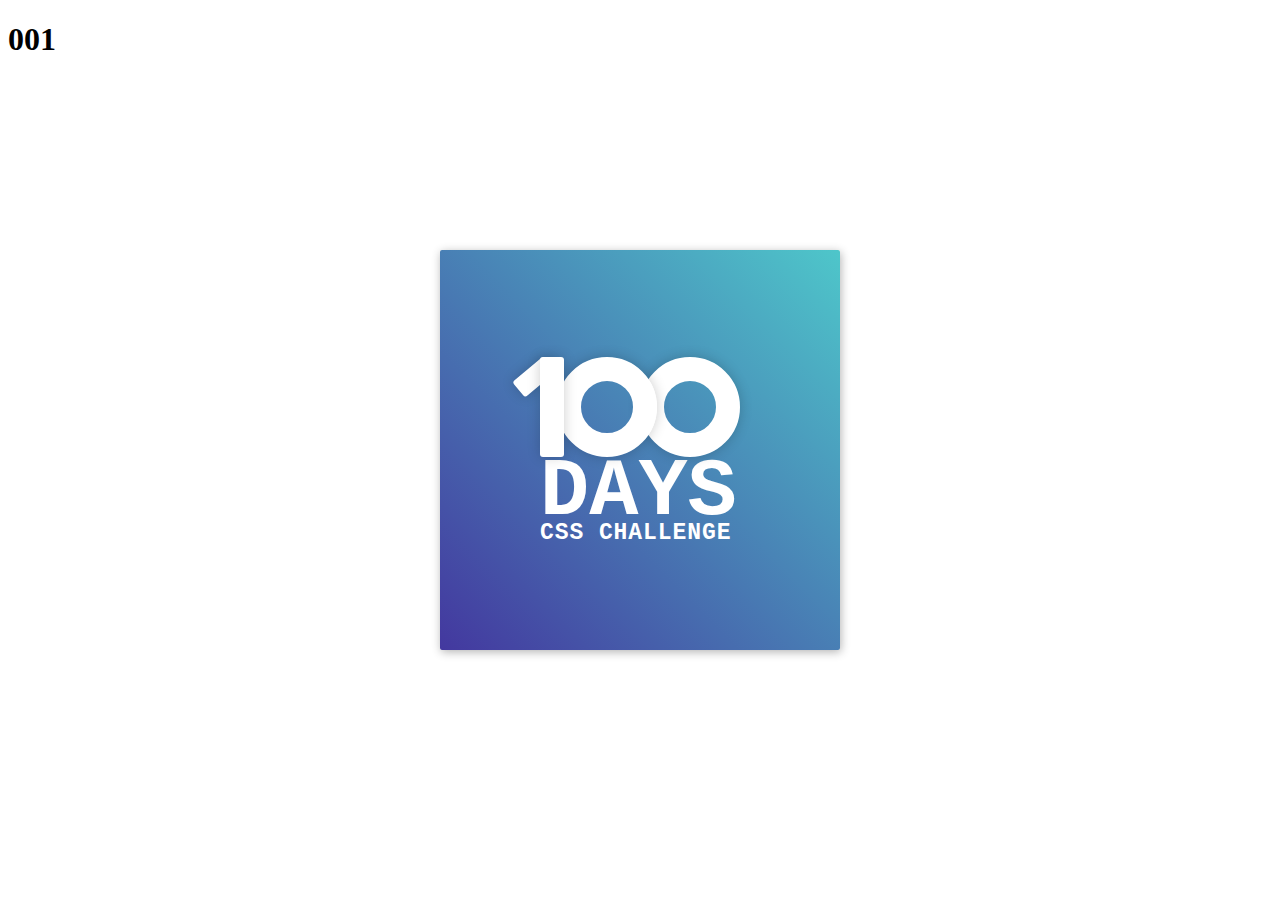
<file: 001/index.html>
<!DOCTYPE html>
<html lang="en">
  <head>
    <meta charset="UTF-8" />
    <meta name="viewport" content="width=device-width, initial-scale=1.0" />
    <title>001</title>
    <link href="./style.css" rel="stylesheet" />
  </head>
  <body>
    <h1>001</h1>
    <div class="frame">
      <div class="center">
        <div class="number">
          <div class="one-one"></div>
          <div class="one-two"></div>
          <div class="zero-one"></div>
          <div class="zero-two"></div>
        </div>
        <span class="big">Days</span>
        <span class="small">CSS Challenge</span>
      </div>
    </div>
  </body>
</html>
</file>
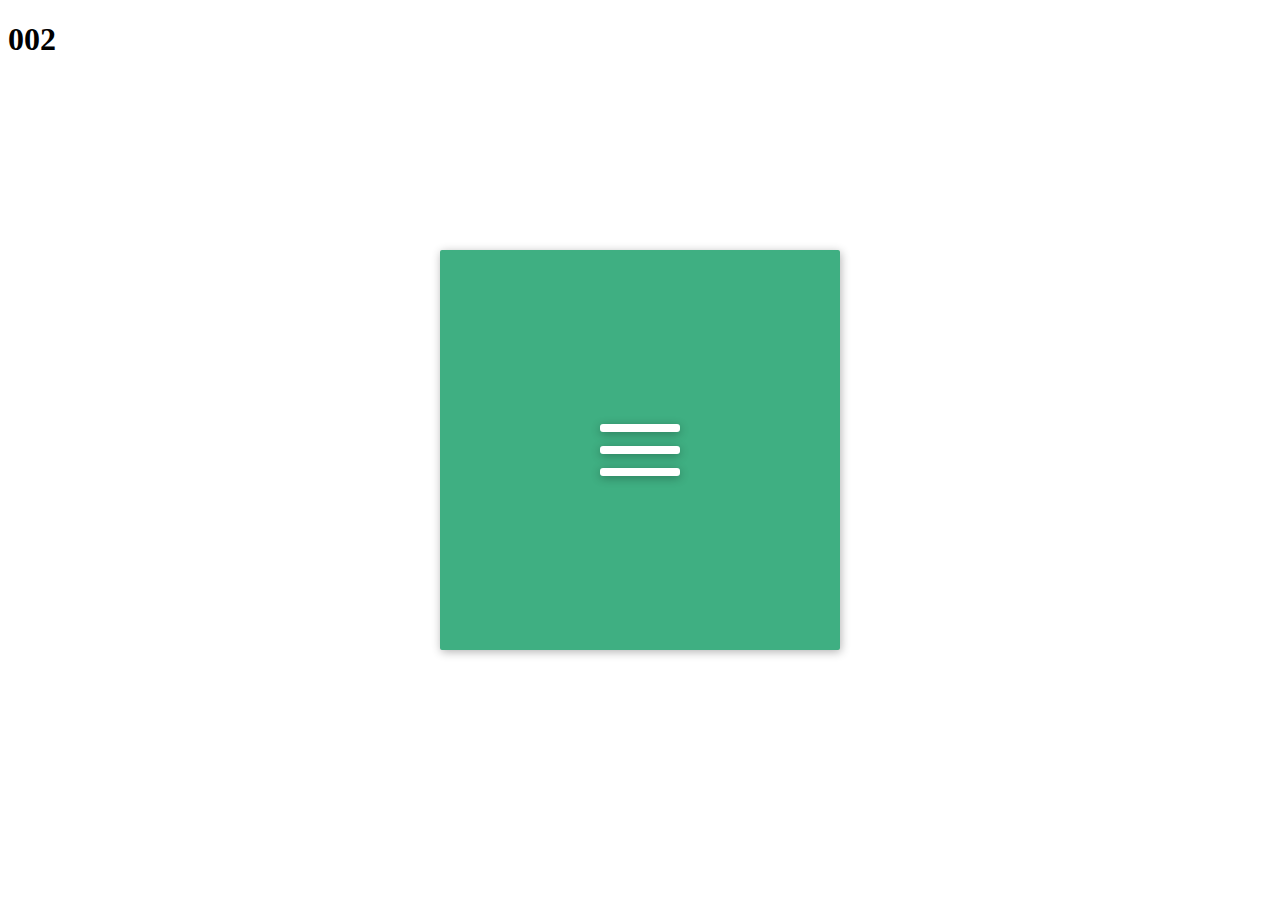
<file: 002/index.html>
<!DOCTYPE html>
<html lang="en">
  <head>
    <meta charset="UTF-8" />
    <meta name="viewport" content="width=device-width, initial-scale=1.0" />
    <title>002</title>
    <link href="./style.css" rel="stylesheet" />
    <script src="https://100dayscss.com/codepen/js/jquery.min.js"></script>
    <script src="./script.js" defer></script>
  </head>
  <body>
    <h1>002</h1>
    <div class="frame">
      <div class="center">
        <div class="menu-icon">
          <div class="line-1 no-animation"></div>
          <div class="line-2 no-animation"></div>
          <div class="line-3 no-animation"></div>
        </div>
      </div>
    </div>
  </body>
</html>
</file>
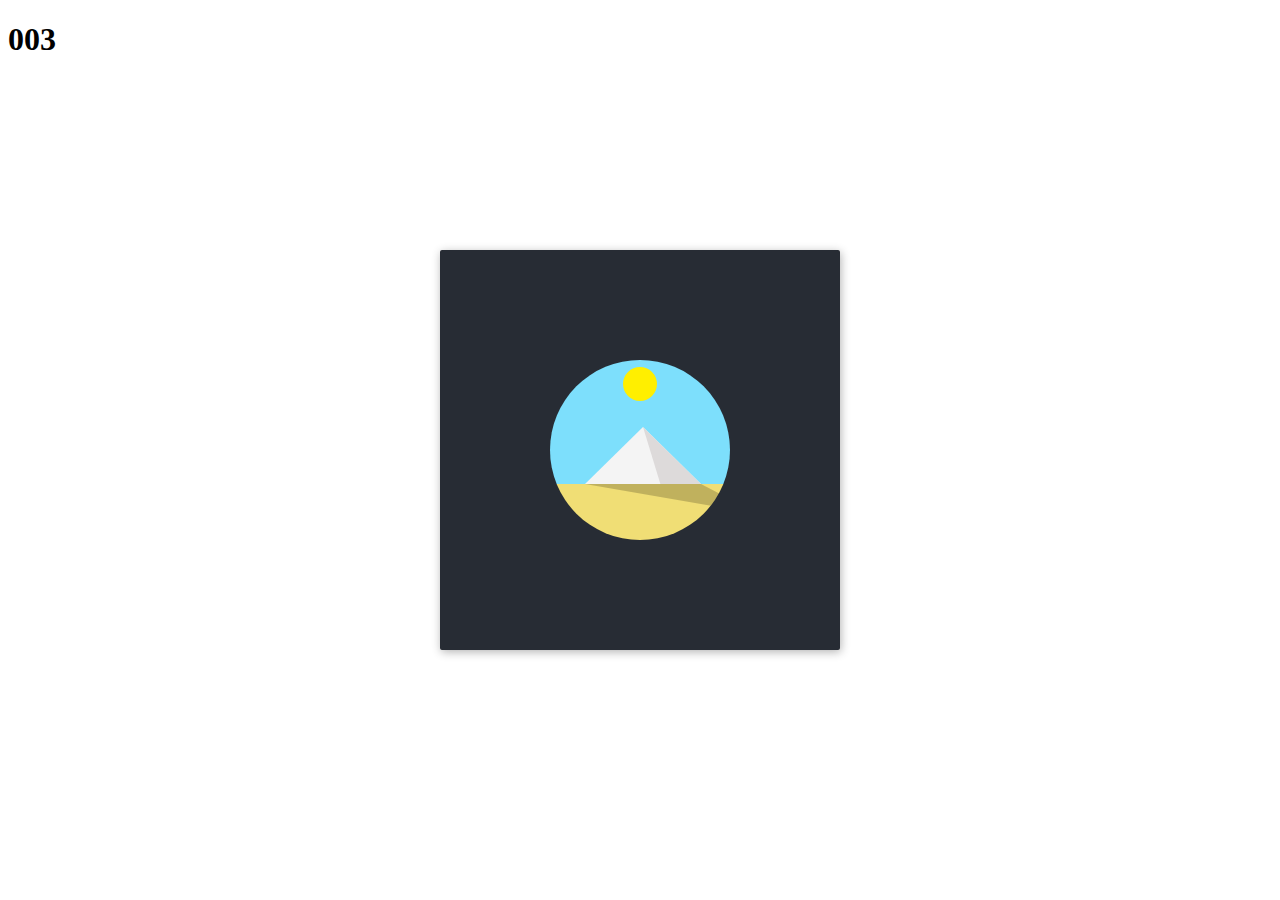
<file: 003/index.html>
<!DOCTYPE html>
<html lang="en">
  <head>
    <meta charset="UTF-8" />
    <meta name="viewport" content="width=device-width, initial-scale=1.0" />
    <title>003</title>
    <link href="./style.css" rel="stylesheet" />
  </head>
  <body>
    <h1>003</h1>
    <div class="frame">
      <div class="center">
        <div class="circle">
          <div class="sky"></div>
          <div class="sun"></div>
          <div class="side-left"></div>
          <div class="side-right"></div>
          <div class="shadow"></div>
          <div class="ground"></div>
        </div>
      </div>
    </div>
  </body>
</html>
</file>
<file: 001/style.css>
.frame {
  position: absolute;
  top: 50%;
  left: 50%;
  width: 400px;
  height: 400px;
  margin-top: -200px;
  margin-left: -200px;
  border-radius: 2px;
  box-shadow: 1px 2px 10px 0px rgba(0, 0, 0, 0.3);
  background: #43389f;
  background: -webkit-linear-gradient(bottom left, #43389f 0%, #4ec6ca 100%);
  background: -moz-linear-gradient(bottom left, #43389f 0%, #4ec6ca 100%);
  background: -o-linear-gradient(bottom left, #43389f 0%, #4ec6ca 100%);
  background: linear-gradient(to top right, #43389f 0%, #4ec6ca 100%);
  filter: progid:DXImageTransform.Microsoft.gradient( startColorstr='#43389F', endColorstr='#4ec6ca',GradientType=1 );
  font-family: "Courier New", "Courier", sans-serif;
  color: #fff;
  -webkit-font-smoothing: antialiased;
  -moz-osx-font-smoothing: grayscale;
}

.center {
  position: absolute;
  top: 50%;
  left: 50%;
  transform: translate(-50%, -50%);
}

.number {
  position: relative;
  height: 100px;
  width: 200px;

  .one-one {
    position: absolute;
    z-index: 1;
    top: 0;
    left: -16px;
    height: 40px;
    width: 20px;
    background: #fff;
    border-radius: 3px;
    transform: rotate(50deg);
    box-shadow: 0 0 13px 0 rgba(0, 0, 0, 0.2);
  }

  .one-two {
    position: absolute;
    z-index: 10;
    top: 0;
    left: 0px;
    height: 100px;
    width: 24px;
    background: #fff;
    border-radius: 3px;
    box-shadow: 0 0 13px 0 rgba(0, 0, 0, 0.2);
  }

  .zero-one {
    position: absolute;
    z-index: 8;
    top: 0;
    left: 17px;
    box-sizing: border-box;
    height: 100px;
    width: 100px;
    border-radius: 50%;
    border: 24px solid #fff;
    box-shadow: 0 0 13px 0 rgba(0, 0, 0, 0.2);
  }

  .zero-two {
    position: absolute;
    z-index: 6;
    top: 0;
    left: 100px;
    box-sizing: border-box;
    height: 100px;
    width: 100px;
    border-radius: 50%;
    border: 24px solid #fff;
    box-shadow: 0 0 13px 0 rgba(0, 0, 0, 0.2);
  }
}

.big {
  /* 
    displayの初期値はinline
    inlineはblockの中で使用される・widthやheightを指定できない、上下のmarginは指定できない
    blockはwidthやheight、marginやpaddingを指定できるがtext-alignやvertical-alignの指定はできない
   */
  display: block;
  font-size: 82px;
  line-height: 60px;
  text-transform: uppercase;
  font-weight: 700;
  margin-top: 6px;
}

.small {
  display: block;
  font-size: 23px;
  line-height: 20px;
  text-transform: uppercase;
  font-weight: 700;
  letter-spacing: 0.04em;
}
</file>
<file: 002/style.css>
.frame {
  position: absolute;
  top: 50%;
  left: 50%;
  width: 400px;
  height: 400px;
  margin-top: -200px;
  margin-left: -200px;
  border-radius: 2px;
  box-shadow: 1px 2px 10px 0px rgba(0, 0, 0, 0.3);
  background: #3faf82;
  color: #fff;
}

.center {
  position: absolute;
  top: 50%;
  left: 50%;
  transform: translate(-50%, -50%);
}

.menu-icon {
  width: 80px;
  height: 52px;
  cursor: pointer;
  z-index: 50;
}
.menu-icon .line-1,
.menu-icon .line-2,
.menu-icon .line-3 {
  height: 8px;
  width: 100%;
  background-color: #fff;
  border-radius: 3px;
  box-shadow: 0 2px 10px 0 rgba(0, 0, 0, 0.3);
  transition: background-color 0.2s ease-in-out;
}
.menu-icon .line-1 {
  animation: animate-line-1-rev 0.7s ease-in-out;
}
.menu-icon .line-2 {
  margin: 14px 0;
  animation: animate-line-2-rev 0.7s ease-in-out;
}
.menu-icon .line-3 {
  animation: animate-line-3-rev 0.7s ease-in-out;
}
.menu-icon:hover .line-1,
.menu-icon:hover .line-2,
.menu-icon:hover .line-3 {
  background-color: #fff;
}
.menu-icon.active .line-1,
.menu-icon.active .line-2,
.menu-icon.active .line-3 {
  background-color: #fff;
}
.menu-icon.active .line-1 {
  animation: animate-line-1 0.7s cubic-bezier(0.3, 1, 0.7, 1) forwards;
}
.menu-icon.active .line-2 {
  animation: animate-line-2 0.7s cubic-bezier(0.3, 1, 0.7, 1) forwards;
}
.menu-icon.active .line-3 {
  animation: animate-line-3 0.7s cubic-bezier(0.3, 1, 0.7, 1) forwards;
}

.no-animation {
  animation: none !important;
}

@keyframes animate-line-1 {
  0% {
    transform: translate3d(0, 0, 0) rotate(0deg);
  }
  50% {
    transform: translate3d(0, 22px, 0) rotate(0);
  }
  100% {
    transform: translate3d(0, 22px, 0) rotate(45deg);
  }
}
@keyframes animate-line-2 {
  0% {
    transform: scale(1);
    opacity: 1;
  }
  100% {
    transform: scale(0);
    opacity: 0;
  }
}
@keyframes animate-line-3 {
  0% {
    transform: translate3d(0, 0, 0) rotate(0deg);
  }
  50% {
    transform: translate3d(0, -22px, 0) rotate(0);
  }
  100% {
    transform: translate3d(0, -22px, 0) rotate(135deg);
  }
}
@keyframes animate-line-1-rev {
  0% {
    transform: translate3d(0, 22px, 0) rotate(45deg);
  }
  50% {
    transform: translate3d(0, 22px, 0) rotate(0);
  }
  100% {
    transform: translate3d(0, 0, 0) rotate(0deg);
  }
}
@keyframes animate-line-2-rev {
  0% {
    transform: scale(0);
    opacity: 0;
  }
  100% {
    transform: scale(1);
    opacity: 1;
  }
}
@keyframes animate-line-3-rev {
  0% {
    transform: translate3d(0, -22px, 0) rotate(135deg);
  }
  50% {
    transform: translate3d(0, -22px, 0) rotate(0);
  }
  100% {
    transform: translate3d(0, 0, 0) rotate(0deg);
  }
}/*# sourceMappingURL=style.css.map */
</file>
<file: 003/style.css>
.frame {
  position: absolute;
  top: 50%;
  left: 50%;
  width: 400px;
  height: 400px;
  margin-top: -200px;
  margin-left: -200px;
  border-radius: 2px;
  box-shadow: 1px 2px 10px 0px rgba(0, 0, 0, 0.3);
  background: #272C34;
  color: #fff;
}

.center {
  position: absolute;
  top: 50%;
  left: 50%;
  transform: translate(-50%, -50%);
}

.circle {
  position: relative;
  overflow: hidden;
  width: 180px;
  height: 180px;
  border-radius: 50%;
}
.circle .sky {
  position: absolute;
  z-index: 0;
  top: 0;
  left: 0;
  right: 0;
  height: 124px;
  background: #7DDFFC;
  animation: sky-turns-black 4s cubic-bezier(0.4, 0, 0.49, 1) infinite;
}
.circle .sun {
  position: absolute;
  z-index: 2;
  top: 7px;
  left: 73px;
  width: 34px;
  height: 34px;
  border-radius: 50%;
  background: #FFEF00;
  transform-origin: 50% 400%;
  animation: sun-goes-down 4s cubic-bezier(0.4, 0, 0.49, 1) infinite;
}
.circle .side-left {
  position: absolute;
  top: 67px;
  left: 35px;
  height: 57px;
  width: 116px;
  background: #F4F4F4;
  -webkit-clip-path: polygon(0% 100%, 100% 100%, 50% 0%);
          clip-path: polygon(0% 100%, 100% 100%, 50% 0%);
  animation: pyramide-shading 4s cubic-bezier(0.4, 0, 0.49, 1) infinite;
}
.circle .side-right {
  position: absolute;
  top: 67px;
  left: 93px;
  height: 57px;
  width: 58px;
  background: #DDDADA;
  -webkit-clip-path: polygon(30% 100%, 100% 100%, 0% 0%);
          clip-path: polygon(30% 100%, 100% 100%, 0% 0%);
  animation: pyramide-shading 4s cubic-bezier(0.4, 0, 0.49, 1) infinite reverse;
}
.circle .shadow {
  position: absolute;
  z-index: 2;
  top: 124px;
  left: -80px;
  height: 30px;
  width: 360px;
  background: rgba(0, 0, 0, 0.2);
  transform-origin: 50% 0%;
  -webkit-clip-path: polygon(115px 0%, 231px 0%, 80% 100%);
          clip-path: polygon(115px 0%, 231px 0%, 80% 100%);
  animation: shadow-on-the-floor 4s cubic-bezier(0.4, 0, 0.49, 1) infinite;
}
.circle .ground {
  position: absolute;
  z-index: 1;
  bottom: 0;
  left: 0;
  right: 0;
  height: 56px;
  background: #F0DE75;
  animation: fading-sand 4s cubic-bezier(0.4, 0, 0.49, 1) infinite;
}

@keyframes sun-goes-down {
  0% {
    background: #F57209;
    transform: rotate(-70deg);
  }
  30% {
    background: #FFEF00;
    transform: rotate(-28deg);
  }
  70% {
    background: #FFEF00;
  }
  100% {
    background: #F57209;
    transform: rotate(70deg);
  }
}
@keyframes sky-turns-black {
  0% {
    background: #272C34;
  }
  30% {
    background: #7DDFFC;
  }
  70% {
    background: #7DDFFC;
  }
  100% {
    background: #272C34;
  }
}
@keyframes pyramide-shading {
  0% {
    background: #272C34;
  }
  30% {
    background: #F4F4F4;
  }
  70% {
    background: #DDDADA;
  }
  100% {
    background: #272C34;
  }
}
@keyframes shadow-on-the-floor {
  0% {
    transform: scaleY(0);
    -webkit-clip-path: polygon(115px 0%, 231px 0%, 100% 100%);
            clip-path: polygon(115px 0%, 231px 0%, 100% 100%);
  }
  30% {
    transform: scaleY(1);
    -webkit-clip-path: polygon(115px 0%, 231px 0%, 80% 100%);
            clip-path: polygon(115px 0%, 231px 0%, 80% 100%);
  }
  55% {
    transform: scaleY(0.4);
  }
  75% {
    transform: scaleY(1);
  }
  100% {
    transform: scaleY(0);
    -webkit-clip-path: polygon(115px 0%, 231px 0%, 0% 100%);
            clip-path: polygon(115px 0%, 231px 0%, 0% 100%);
  }
}
@keyframes fading-sand {
  0% {
    background: #272C34;
  }
  30% {
    background: #F0DE75;
  }
  70% {
    background: #F0DE75;
  }
  100% {
    background: #272C34;
  }
}/*# sourceMappingURL=style.css.map */
</file>
